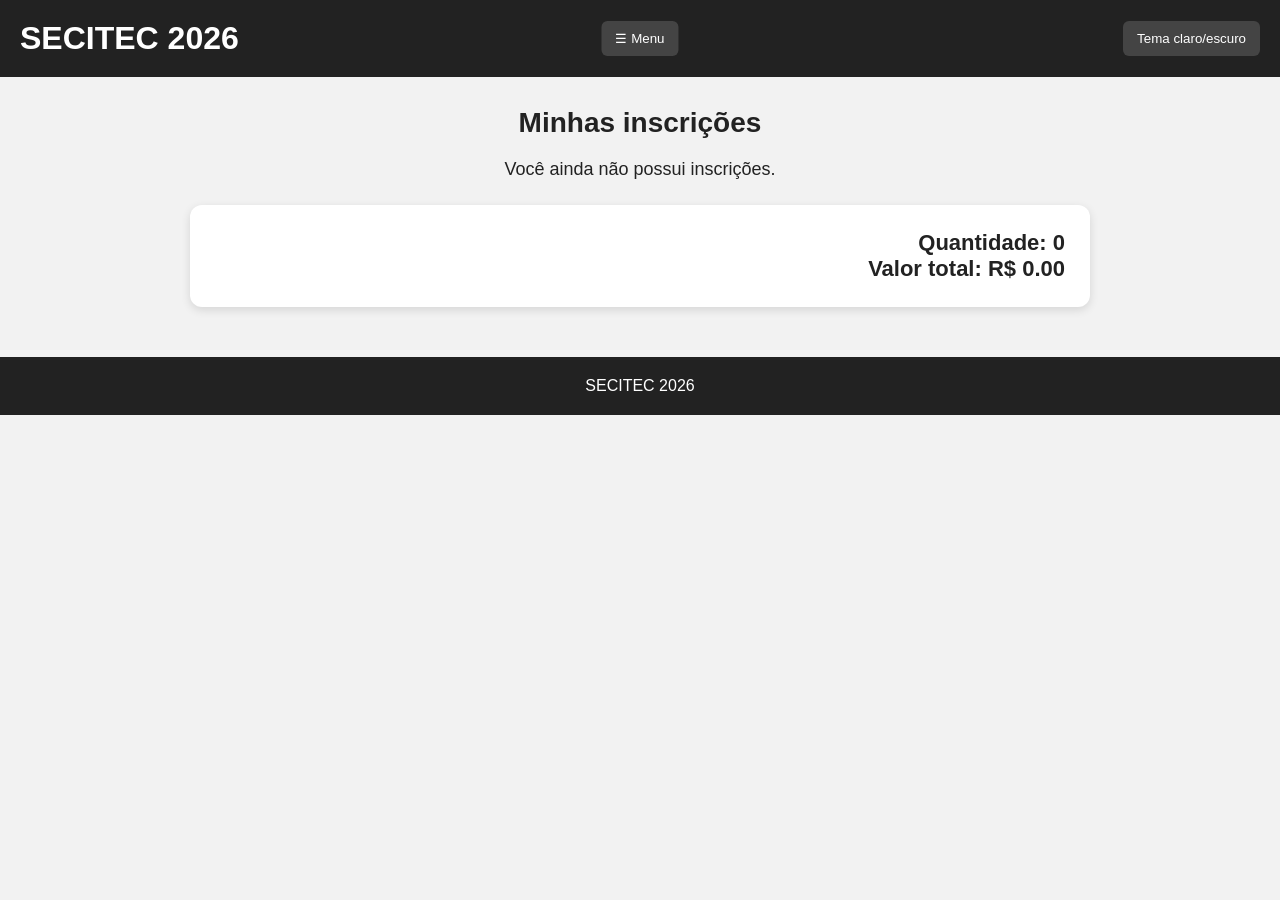
<file: inscricoes.html>
<!DOCTYPE html>
<html lang="pt-BR">
<head>
    <meta charset="UTF-8">
    <meta name="viewport" content="width=device-width, initial-scale=1.0">
    <title>Minhas inscrições - SECITEC 2026</title>
    <link rel="stylesheet" href="style.css">
</head>
<body>
<header>
    <h1>SECITEC 2026</h1>
    <button id="menuBotao">☰ Menu</button>
    <nav id="menu" class="menu">
        <a href="index.html">Início</a>
        <a href="index.html#Oficinas">Oficinas</a>
        <a href="inscricoes.html">Minhas inscrições</a>
        <a href="minha-conta.html">Minha Conta</a>
    </nav>
    <button id="temaBotao">Tema claro/escuro</button>
</header>

<main class="container">
    <h2>Minhas inscrições</h2>
    <div id="listaInscricoes"></div>
    <section class="resumo">
        <p class="total">
            Quantidade:
            <span id="quantidade">0</span>
        </p>

        <p class="total">
            Valor total:
            R$ <span id="valorTotal">0.00</span>
        </p>
    </section>

</main>

<div id="modal" class="modal">
    <div class="modal-conteudo">
        <h3>Confirmar remoção</h3>
        <p>
            Deseja realmente remover esta oficina da sua inscrição?
        </p>
        <div class="modal-acoes">
            <button id="cancelar" class="cancelar">
                Cancelar
            </button>
            <button id="confirmarRemocao" class="btn-remover">
                Confirmar remoção
            </button>
        </div>
    </div>
</div>
<footer>
    <p>SECITEC 2026</p>
</footer>
<script src="inscricoes.js"></script>
</body>
</html>
</file>
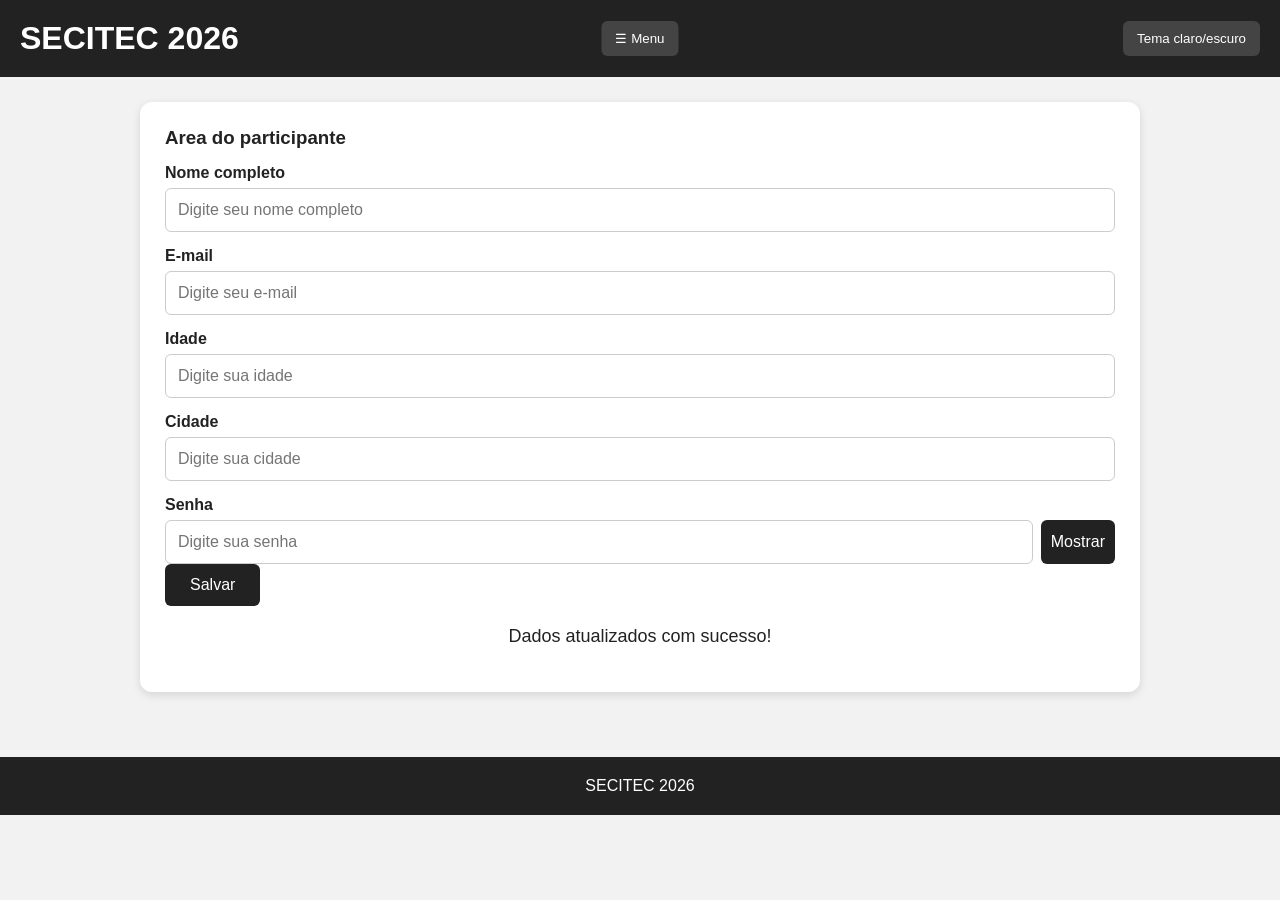
<file: minha-conta.html>
<!DOCTYPE html>
<html lang="en">
<head>
    <meta charset="UTF-8">
    <meta name="viewport" content="width=device-width, initial-scale=1.0">
    <title>Minha conta</title>
    <link rel="stylesheet" href="style.css">
</head>
<body>
    <header>
        <h1>SECITEC 2026</h1>
        <button id="menuBotao">☰ Menu</button>

        <nav id="menu">
            <a href="index.html">Início</a>
            <a href="index.html#Oficinas">Oficinas</a>
            <a href="inscricoes.html">Minhas inscrições</a>
            <a href="minha-conta.html">Minha Conta</a>
        </nav>

        <button id="temaBotao">Tema claro/escuro</button>
    </header>

    <section class="formulario">
        <h3>Area do participante</h3>

        <label for="nome">Nome completo</label>
        <input type="text" id="nome" placeholder="Digite seu nome completo">
        <span id="validacaoNome" class="validacao"></span>

        <label for="email">E-mail</label>
        <input type="email" id="email" placeholder="Digite seu e-mail">
        <span id="validacaoEmail" class="validacao"></span>

        <label for="idade">Idade</label>
        <input type="number" id="idade" placeholder="Digite sua idade">

        <label for="cidade">Cidade</label>
        <input type="text" id="cidade" placeholder="Digite sua cidade">

        <label for="senha">Senha</label>
        <div class="senha-box">
            <input type="password" id="senha" placeholder="Digite sua senha">
            <button id="mostrarSenha" type="button">Mostrar</button>
        </div>

        <button id="salvar" type="button">Salvar</button>

        <p id="mensagem">Dados atualizados com sucesso!</p>
    </section>

<section id="Oficinas"></section>

    <p id="mensagem"></p>

<section id="perfil" class="perfil">
        <h3>Meu perfil</h3>
        <img id="avatarPrincipal" class="avatar-principal" src="img/nathan.jpg" alt="Imagem de perfil">

        <div class="avatares">
            <img src="img/nathan.jpg" alt="Avatar 1">
            <img src="img/emanuel.jpg" alt="Avatar 2">
            <img src="img/guilherme.jpg" alt="Avatar 3">
            <img src="img/arthur N.jpg" alt="Avatar 4">
        </div>

        <hr style="margin: 20px 0;">

        <p><strong>Nome:</strong> <span id="perfilNome"></span></p>
        <p><strong>E-mail:</strong> <span id="perfilEmail"></span></p>
        <p><strong>Idade:</strong> <span id="perfilIdade"></span></p>
        <p><strong>Cidade:</strong> <span id="perfilCidade"></span></p>
    </section>
</main>

<footer>
    <p>SECITEC 2026</p>
</footer>

<script src="minha-conta.js"></script>
</body>
</html>
</file>
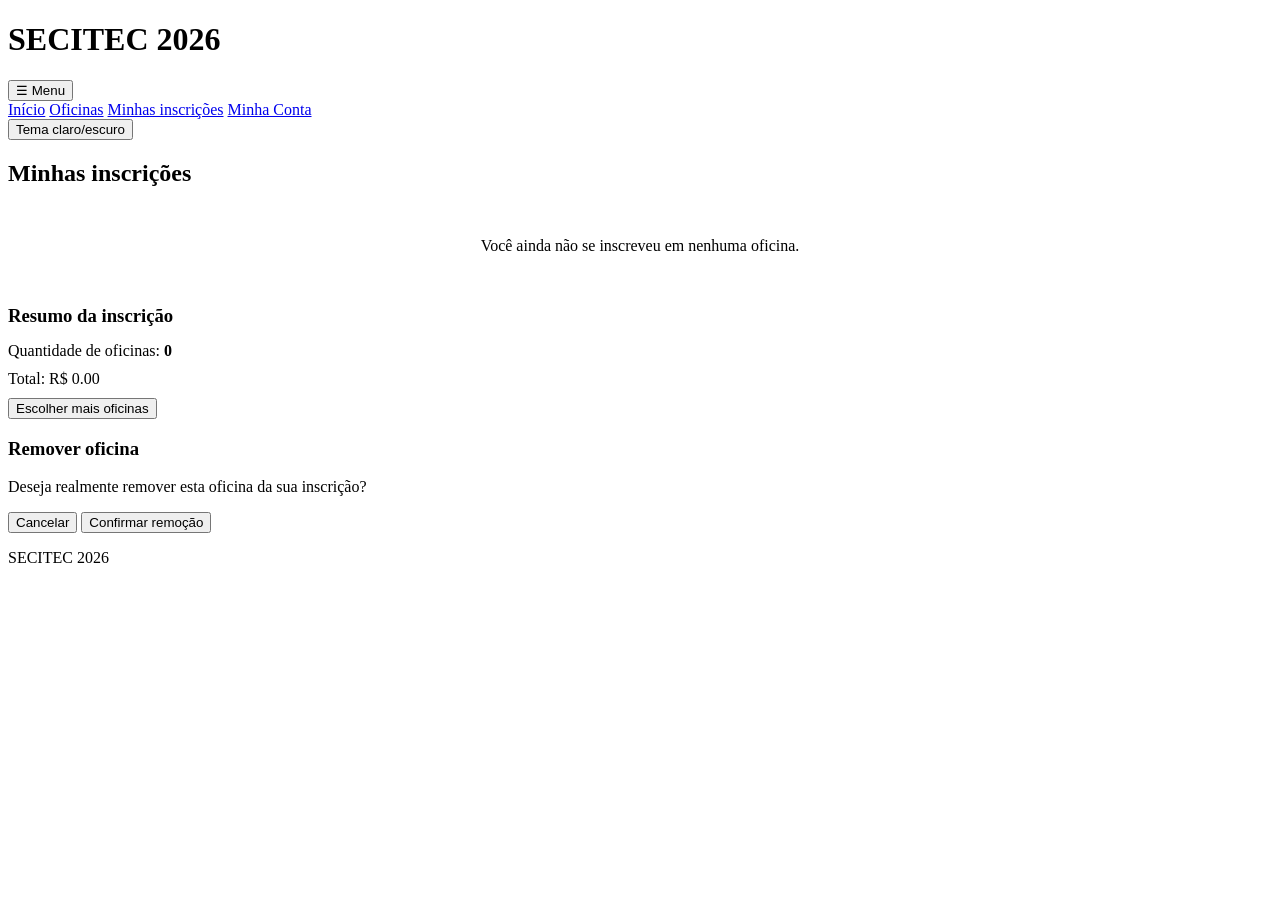
<file: minhas-inscricoes.html>
<!DOCTYPE html>
<html lang="pt-BR">
<head>
    <meta charset="UTF-8">
    <meta name="viewport" content="width=device-width, initial-scale=1.0">
    <title>Minhas inscrições - SECITEC 2026</title>
    <link rel="stylesheet" href="minhas-inscricoes.css">
</head>

<body>
    <header>
        <h1>SECITEC 2026</h1>
        <button id="menuBotao">☰ Menu</button>
        <nav id="menu">
            <a href="index.html">Início</a>
            <a href="index.html#Oficinas">Oficinas</a>
            <a href="inscricoes.html">Minhas inscrições</a>
            <a href="minha-conta.html">Minha Conta</a>
        </nav>
        <button id="temaBotao">Tema claro/escuro</button>
    </header>

    <main class="container">
        <h2>Minhas inscrições</h2>
        <section id="listaInscricoes"></section>
        <section class="resumo">
            <h3>Resumo da inscrição</h3>
            <p>
                Quantidade de oficinas:
                <strong id="quantidade">0</strong>
            </p>
            <p class="total">
                Total: R$ <span id="valorTotal">0.00</span>
            </p>
        </section>

        <div class="controles">
            <button onclick="window.location.href='index.html#Oficinas'">
                Escolher mais oficinas
            </button>
        </div>
    </main>

    <div id="modal" class="modal">
        <div class="modal-conteudo">
            <h3>Remover oficina</h3>
            <p>
                Deseja realmente remover esta oficina da sua inscrição?
            </p>
            <div class="modal-acoes">
                <button id="cancelar" class="cancelar">
                    Cancelar
                </button>
                <button id="confirmar">
                    Confirmar remoção
                </button>
            </div>
        </div>
    </div>

    <footer>
        <p>SECITEC 2026</p>
    </footer>

    <script src="minhas-inscricoes.js"></script>
</body>
</html>
</file>
<file: style.css>
* {
    margin: 0;
    padding: 0;
    box-sizing: border-box;
}

body {
    font-family: Arial, sans-serif;
    background-color: #f2f2f2;
    color: #222;
    transition: background-color 0.3s, color 0.3s;
}

header {
    background-color: #222;
    color: white;
    padding: 20px;
    position: relative;
    display: flex;
    align-items: center;
    justify-content: space-between;
}

header h1 {
    font-size: 32px;
}

#menuBotao {
    position: absolute;
    left: 50%;
    transform: translateX(-50%);
}

#temaBotao {
    margin-left: auto;
}

#menu {
    display: none;
    position: absolute;
    top: 70px;
    left: 50%;
    transform: translateX(-50%);
    background-color: #333;
    padding: 10px;
    border-radius: 8px;
    flex-direction: column;
    gap: 8px;
    z-index: 1000;
}

#menu a {
    color: white;
    text-decoration: none;
    background-color: #444;
    padding: 10px 20px;
    border-radius: 6px;
    text-align: center;
    min-width: 180px;
}

#menu a:hover {
    opacity: 0.85;
}

.topo {
    max-width: 1200px;
    margin: auto;
    display: flex;
    align-items: center;
    justify-content: space-between;
    gap: 10px;
}

.topo h1 {
    font-size: 32px;
}

#menuBotao,
#temaBotao {
    background: #444;
    color: white;
    border: none;
    padding: 10px 14px;
    border-radius: 6px;
    cursor: pointer;
}

#menuBotao:hover,
#temaBotao:hover {
    opacity: 0.85;
}

#menu {
    max-width: 1200px;
    margin: 15px auto 0;
    display: none;
    gap: 10px;
    flex-wrap: wrap;
}

#menu a {
    color: white;
    text-decoration: none;
    background: #333;
    padding: 10px 14px;
    border-radius: 6px;
}

#menu a:hover {
    opacity: 0.85;
}

h2 {
    text-align: center;
    margin: 30px 0 20px;
    font-size: 28px;
}

.imagens {
    width: 90%;
    max-width: 1100px;
    margin: 30px auto;
}

.imagem {
    width: 100%;
    height: 350px;
    background-color: #ddd;
    border-radius: 12px;
    overflow: hidden;
}

.imagem img {
    width: 100%;
    height: 100%;
    object-fit: cover;
    display: block;
}

.controles {
    display: flex;
    justify-content: center;
    gap: 15px;
    margin-top: 15px;
}

.controles button,
.card button,
.formulario button,
.modal button {
    background-color: #222;
    color: white;
    border: none;
    padding: 12px 25px;
    border-radius: 6px;
    cursor: pointer;
    font-size: 16px;
}

.filtros {
    width: 90%;
    max-width: 1100px;
    margin: 0 auto 30px;
    display: flex;
    justify-content: center;
    gap: 15px;
}

#busca,
#ordenacao,
input,
select {
    padding: 12px;
    border: 1px solid #ccc;
    border-radius: 6px;
    font-size: 16px;
    background-color: white;
}

#busca {
    width: 60%;
}

#ordenacao {
    width: 200px;
}

#Oficinas {
    width: 90%;
    max-width: 1200px;
    margin: 0 auto 40px;
    display: flex;
    flex-wrap: wrap;
    gap: 25px;
    justify-content: center;
}

.card {
    width: 270px;
    background-color: white;
    border-radius: 12px;
    overflow: hidden;
    box-shadow: 0 3px 10px rgba(0, 0, 0, 0.15);
    transition: transform 0.2s, box-shadow 0.2s;
}

.card:hover {
    transform: translateY(-5px);
}

.card img {
    width: 100%;
    height: 170px;
    object-fit: cover;
}

.card h3 {
    font-size: 20px;
    margin: 15px;
}

.card p {
    margin: 8px 15px;
    color: #555;
}

.card button {
    width: calc(100% - 30px);
    margin: 15px;
}

#mensagem,
.aviso {
    text-align: center;
    font-size: 18px;
    margin: 20px;
}

.container {
    width: 90%;
    max-width: 1000px;
    margin: 30px auto 50px;
}

.formulario,
.perfil,
.resumo,
.inscricao-card {
    width: 90%;
    max-width: 1000px;
    background: white;
    border-radius: 12px;
    padding: 25px;
    margin: 25px auto;
    box-shadow: 0 3px 10px rgba(0, 0, 0, 0.12);
}

.formulario label {
    display: block;
    margin-top: 15px;
    margin-bottom: 6px;
    font-weight: bold;
}

.formulario input {
    width: 100%;
}

.validacao {
    display: block;
    margin-top: 5px;
    font-size: 14px;
}

.valido {
    color: green;
}

.invalido {
    color: #c00;
}

.senha-box {
    display: flex;
    gap: 8px;
}

.senha-box input {
    flex: 1;
}

.senha-box button {
    border: none;
    border-radius: 6px;
    padding: 10px;
    cursor: pointer;
}

#mensagemTemporaria {
    display: none;
    background: #d8f5d0;
    color: #176b16;
    padding: 12px;
    border-radius: 6px;
    margin-top: 15px;
}

.perfil {
    display: none;
}

.avatar-principal {
    width: 150px;
    height: 150px;
    object-fit: cover;
    border-radius: 50%;
    display: block;
    margin-bottom: 15px;
}

.avatares {
    display: flex;
    gap: 10px;
    flex-wrap: wrap;
}

.avatares img {
    width: 65px;
    height: 65px;
    object-fit: cover;
    border-radius: 50%;
    cursor: pointer;
    border: 3px solid transparent;
}

.avatares img:hover {
    border-color: #222;
}

.inscricao-card {
    display: flex;
    gap: 20px;
    align-items: center;
}

.inscricao-card img {
    width: 180px;
    height: 110px;
    object-fit: cover;
    border-radius: 8px;
}

.inscricao-info {
    flex: 1;
}

.btn-remover {
    background: #a00 !important;
}

.total {
    font-size: 22px;
    font-weight: bold;
    text-align: right;
}

.modal {
    display: none;
    position: fixed;
    inset: 0;
    background: rgba(0, 0, 0, 0.6);
    align-items: center;
    justify-content: center;
    padding: 20px;
}

.modal.aberto {
    display: flex;
}

.modal-conteudo {
    background: white;
    max-width: 450px;
    width: 100%;
    padding: 25px;
    border-radius: 12px;
    text-align: center;
}

.modal-acoes {
    display: flex;
    justify-content: center;
    gap: 10px;
    margin-top: 20px;
}

.modal .cancelar {
    background: #777;
}

footer {
    background-color: #222;
    color: white;
    text-align: center;
    padding: 20px;
    margin-top: 40px;
}

body.escuro {
    background-color: #181818;
    color: #eee;
}

body.escuro .card,
body.escuro .formulario,
body.escuro .perfil,
body.escuro .resumo,
body.escuro .inscricao-card,
body.escuro .modal-conteudo {
    background-color: #292929;
    color: #eee;
}

body.escuro .card p {
    color: #ccc;
}

body.escuro input,
body.escuro select {
    background-color: #333;
    color: white;
    border-color: #555;
}

body.escuro .imagem {
    background-color: #333;
}

@media (max-width: 700px) {

    .topo {
        flex-wrap: wrap;
    }

    .imagem {
        height: 220px;
    }

    .filtros {
        flex-direction: column;
        align-items: center;
    }

    #busca,
    #ordenacao {
        width: 100%;
    }

    .card {
        width: 100%;
        max-width: 350px;
    }

    .inscricao-card {
        flex-direction: column;
        align-items: stretch;
    }

    .inscricao-card img {
        width: 100%;
        height: 180px;
    }

    .formulario,
    .perfil {
        width: 95%;
    }

}
</file>
<file: minhas-inscricoes.css>
#listaInscricoes {
    width: 100%;
    margin: 25px auto;
}

.resumo {
    margin-top: 25px;
}

.resumo h3 {
    margin-bottom: 15px;
}

.resumo p {
    margin: 10px 0;
}

#listaInscricoes .aviso {
    text-align: center;
    padding: 25px;
}
</file>
